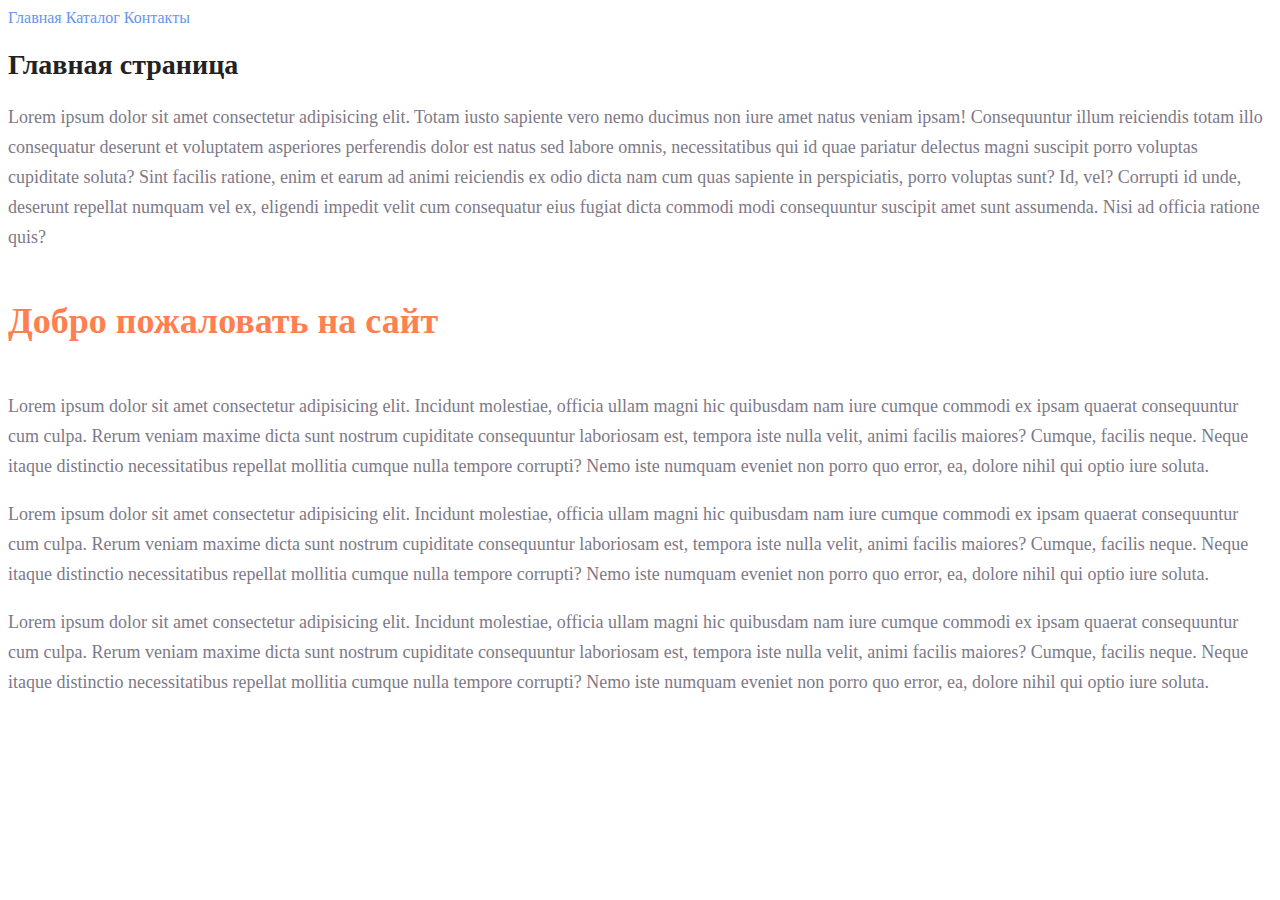
<file: index.html>
<!DOCTYPE html>
<html lang="en">
<head>
    <meta charset="UTF-8">
    <meta name="viewport" content="width=device-width, initial-scale=1.0">
    <title>Main</title>
    <link rel="stylesheet" href="style.css">
</head>
<body>
    <a class="my_menu" href="index.html">Главная</a>
    <a class="my_menu" href="catalog/catalog.html">Каталог</a>
    <a class="my_menu" href="">Контакты</a>
    <h1 class="my_all_h1">Главная страница</h1>
    <p class="my_all_paragraf">Lorem ipsum dolor sit amet consectetur adipisicing elit. Totam iusto sapiente vero nemo ducimus non iure amet natus veniam ipsam! Consequuntur illum reiciendis totam illo consequatur deserunt et voluptatem asperiores perferendis dolor est natus sed labore omnis, necessitatibus qui id quae pariatur delectus magni suscipit porro voluptas cupiditate soluta? Sint facilis ratione, enim et earum ad animi reiciendis ex odio dicta nam cum quas sapiente in perspiciatis, porro voluptas sunt? Id, vel? Corrupti id unde, deserunt repellat numquam vel ex, eligendi impedit velit cum consequatur eius fugiat dicta commodi modi consequuntur suscipit amet sunt assumenda. Nisi ad officia ratione quis?</p>
    <h2 class="my_all_h2">Добро пожаловать на сайт</h2>
    <p class="my_all_paragraf">Lorem ipsum dolor sit amet consectetur adipisicing elit. Incidunt molestiae, officia ullam magni hic quibusdam nam iure cumque commodi ex ipsam quaerat consequuntur cum culpa. Rerum veniam maxime dicta sunt nostrum cupiditate consequuntur laboriosam est, tempora iste nulla velit, animi facilis maiores? Cumque, facilis neque. Neque itaque distinctio necessitatibus repellat mollitia cumque nulla tempore corrupti? Nemo iste numquam eveniet non porro quo error, ea, dolore nihil qui optio iure soluta.</p>
    <p class="my_all_paragraf">Lorem ipsum dolor sit amet consectetur adipisicing elit. Incidunt molestiae, officia ullam magni hic quibusdam nam iure cumque commodi ex ipsam quaerat consequuntur cum culpa. Rerum veniam maxime dicta sunt nostrum cupiditate consequuntur laboriosam est, tempora iste nulla velit, animi facilis maiores? Cumque, facilis neque. Neque itaque distinctio necessitatibus repellat mollitia cumque nulla tempore corrupti? Nemo iste numquam eveniet non porro quo error, ea, dolore nihil qui optio iure soluta.</p>
    <p class="my_all_paragraf">Lorem ipsum dolor sit amet consectetur adipisicing elit. Incidunt molestiae, officia ullam magni hic quibusdam nam iure cumque commodi ex ipsam quaerat consequuntur cum culpa. Rerum veniam maxime dicta sunt nostrum cupiditate consequuntur laboriosam est, tempora iste nulla velit, animi facilis maiores? Cumque, facilis neque. Neque itaque distinctio necessitatibus repellat mollitia cumque nulla tempore corrupti? Nemo iste numquam eveniet non porro quo error, ea, dolore nihil qui optio iure soluta.</p>
</body>
</html>
</file>
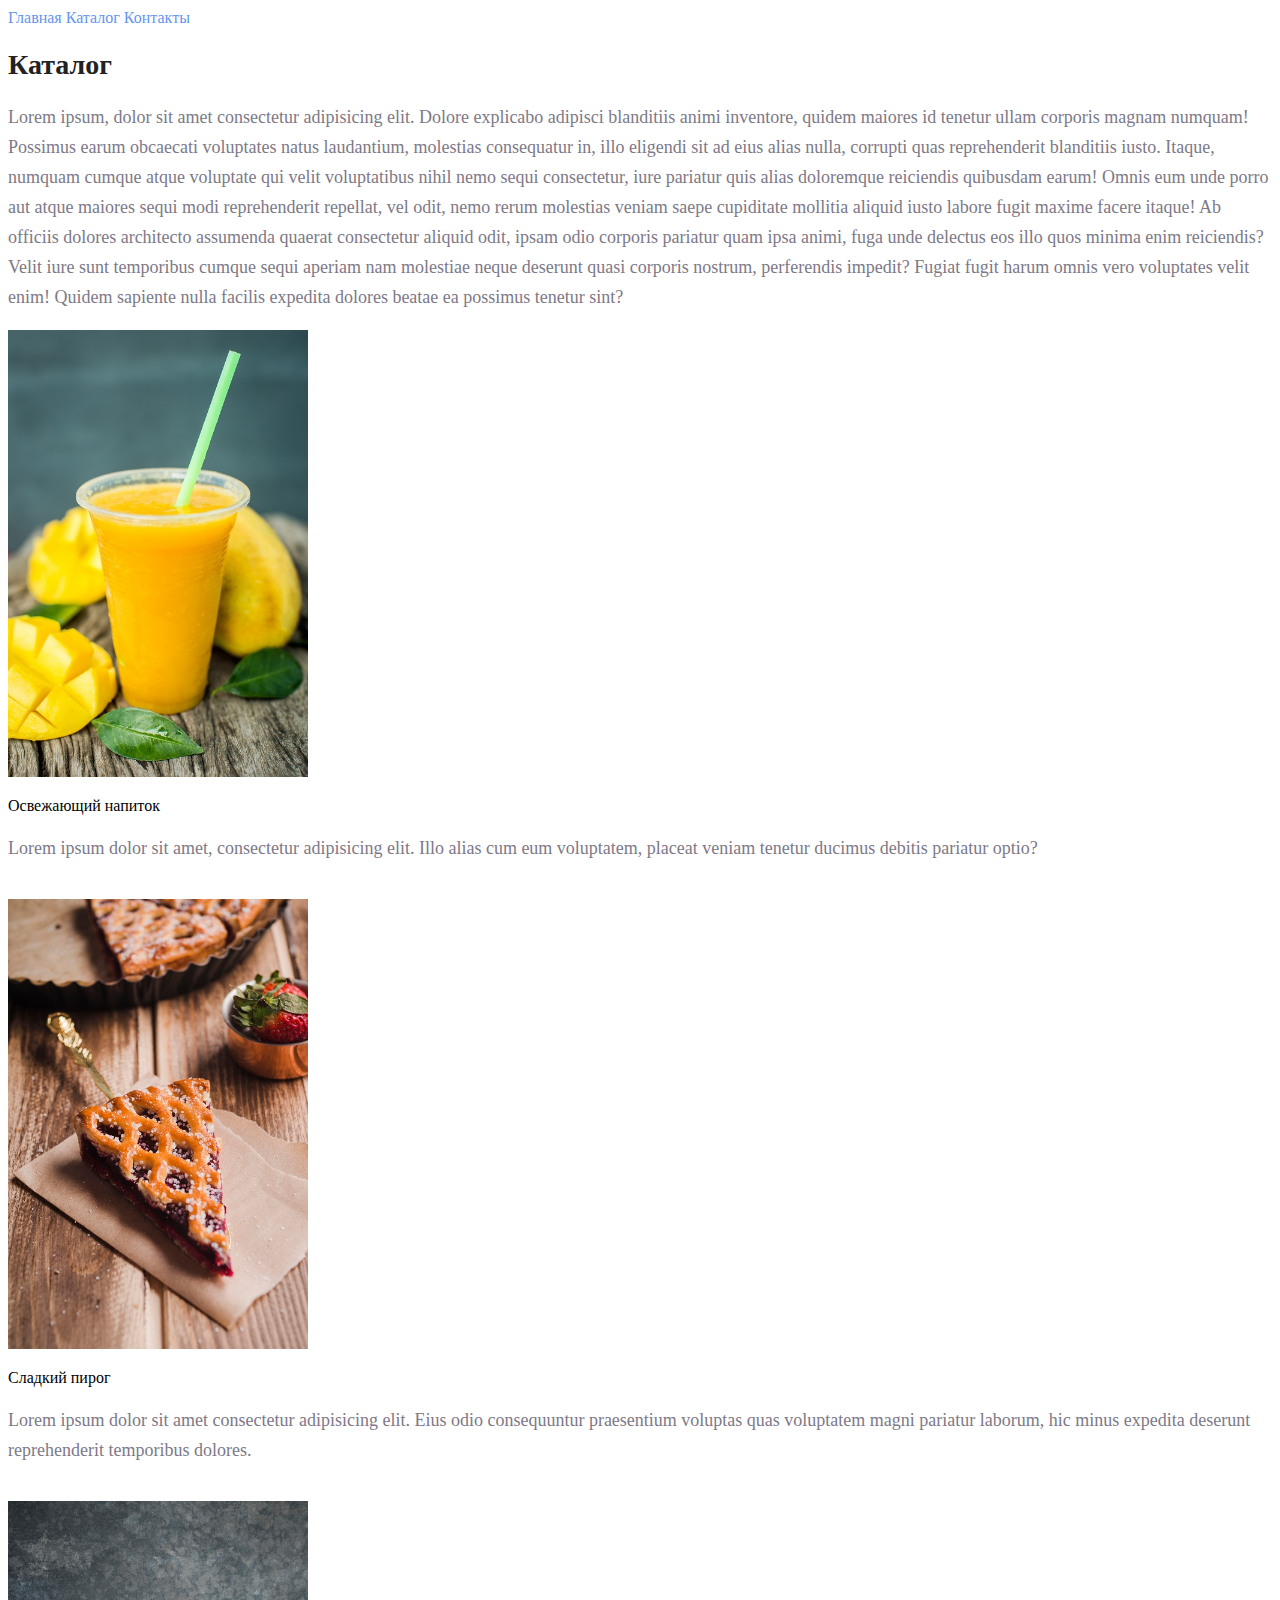
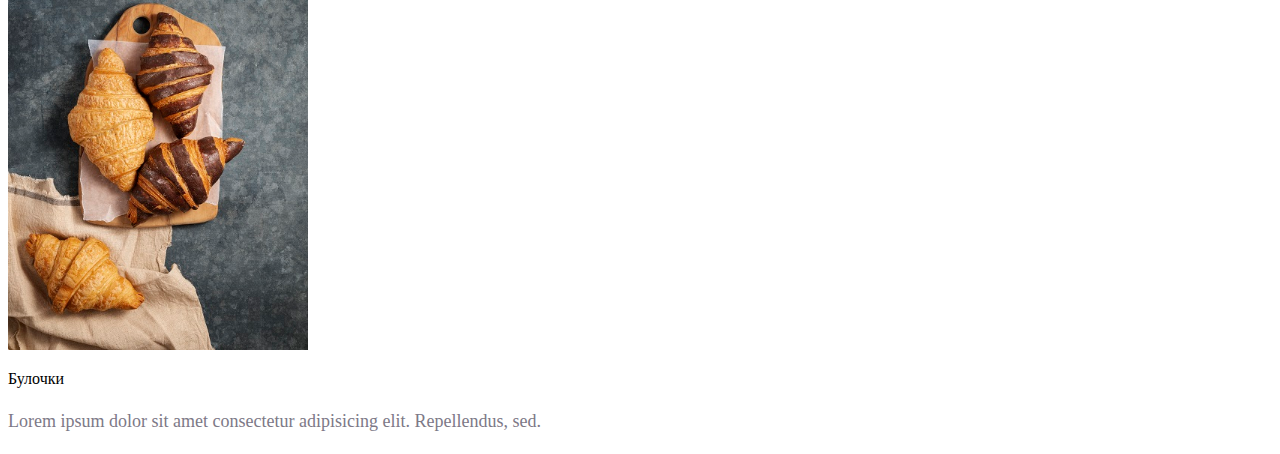
<file: catalog/catalog.html>
<!DOCTYPE html>
<html lang="en">
<head>
    <meta charset="UTF-8">
    <meta name="viewport" content="width=device-width, initial-scale=1.0">
    <title>Catalog</title>
    <link rel="stylesheet" href="../style.css">
</head>
<body>
    <a class="my_menu" href="../index.html">Главная</a>
    <a class="my_menu" href="catalog.html">Каталог</a>
    <a class="my_menu" href="">Контакты</a>
    <h1 class="my_all_h1">Каталог</h1>    
    <p class="my_all_paragraf">Lorem ipsum, dolor sit amet consectetur adipisicing elit. Dolore explicabo adipisci blanditiis animi inventore, quidem maiores id tenetur ullam corporis magnam numquam! Possimus earum obcaecati voluptates natus laudantium, molestias consequatur in, illo eligendi sit ad eius alias nulla, corrupti quas reprehenderit blanditiis iusto. Itaque, numquam cumque atque voluptate qui velit voluptatibus nihil nemo sequi consectetur, iure pariatur quis alias doloremque reiciendis quibusdam earum! Omnis eum unde porro aut atque maiores sequi modi reprehenderit repellat, vel odit, nemo rerum molestias veniam saepe cupiditate mollitia aliquid iusto labore fugit maxime facere itaque! Ab officiis dolores architecto assumenda quaerat consectetur aliquid odit, ipsam odio corporis pariatur quam ipsa animi, fuga unde delectus eos illo quos minima enim reiciendis? Velit iure sunt temporibus cumque sequi aperiam nam molestiae neque deserunt quasi corporis nostrum, perferendis impedit? Fugiat fugit harum omnis vero voluptates velit enim! Quidem sapiente nulla facilis expedita dolores beatae ea possimus tenetur sint?</p>
    <img width="300" src="../img/mango-shake-fresh-tropical-fruit-smoothies.jpg" alt="напиток">
    <p>Освежающий напиток</p>
    <p class="my_all_paragraf">Lorem ipsum dolor sit amet, consectetur adipisicing elit. Illo alias cum eum voluptatem, placeat veniam tenetur ducimus debitis pariatur optio?</p><br>
    <img width="300" src="../img/slice-tasty-tart-with-jam.jpg" alt="Пирог">
    <p>Cладкий пирог</p>
    <p class="my_all_paragraf">Lorem ipsum dolor sit amet consectetur adipisicing elit. Eius odio consequuntur praesentium voluptas quas voluptatem magni pariatur laborum, hic minus expedita deserunt reprehenderit temporibus dolores.</p><br>
    <img width="300" src="../img/top-view-vegan-baked-products-arrangement.jpg" alt="Круасаны">
    <p>Булочки</p>
    <p class="my_all_paragraf">Lorem ipsum dolor sit amet consectetur adipisicing elit. Repellendus, sed.</p>
</body>
</html>
</file>
<file: style.css>
a {
    text-decoration: none;
}
.my_menu {
    color: cornflowerblue;
    font-size: 16px;
    line-height: 20px;

}
.my_all_h1 {
    color: #222222;
    font-size: 28px;
    line-height: 36px;
    font-weight: 36px;

}
.my_all_paragraf {
    font-style: normal;
    font-weight: 300;
    font-size: 18px;
    line-height: 30px;
    color: #7D7987;

}
.my_all_h2 {
    color: coral;
    font-style: normal;
    font-weight: 700;
    font-size: 36px;
    line-height: 80px;

}
</file>
